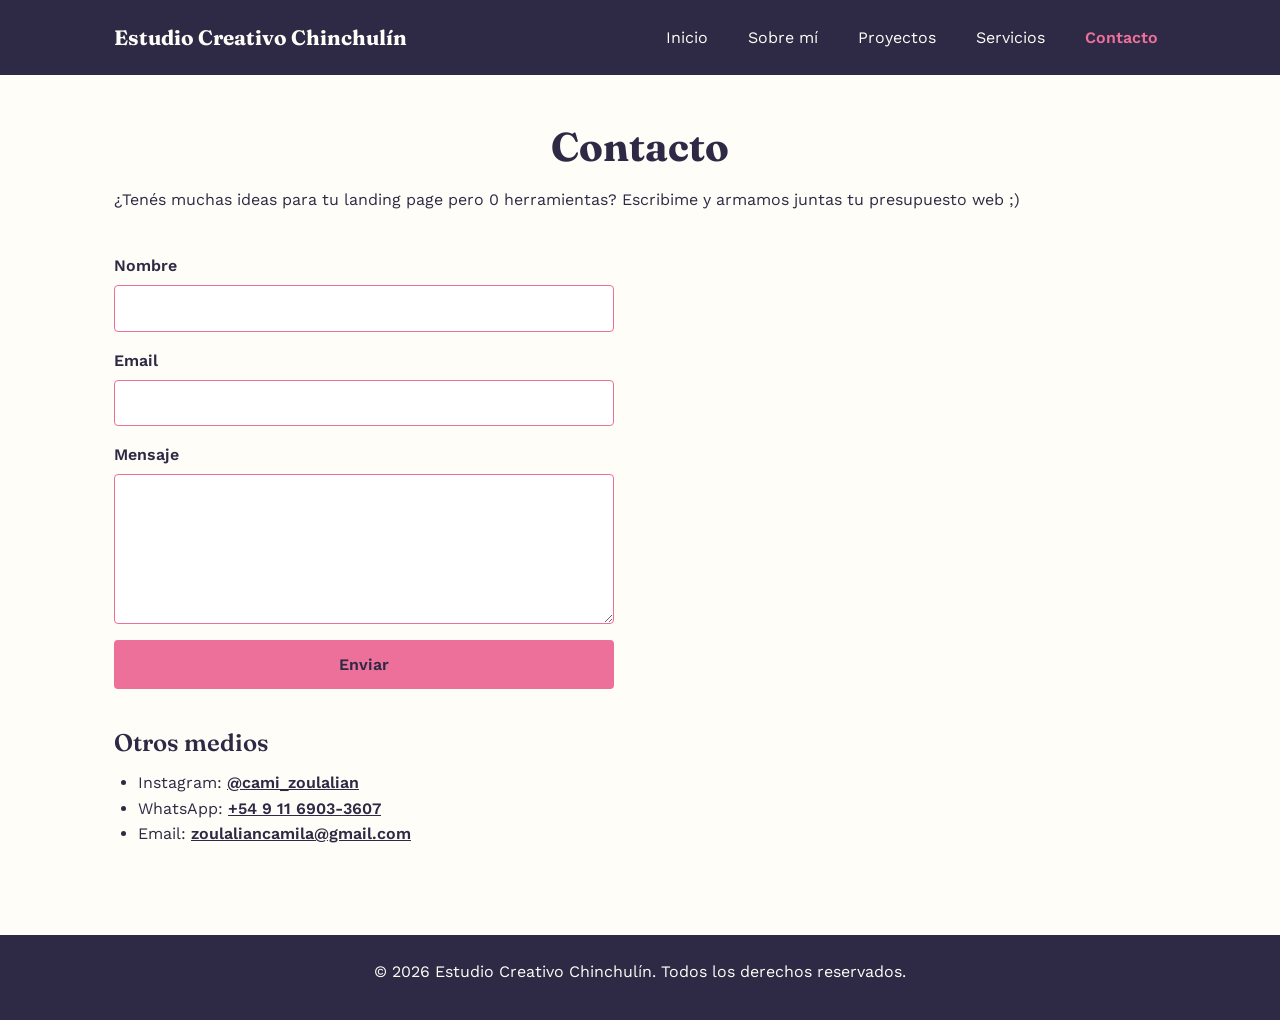
<file: pages/contacto.html>
<!DOCTYPE html>
<html lang="es">
<head>
  <meta charset="UTF-8">
  <meta name="viewport" content="width=device-width, initial-scale=1.0">
  <title>Contacto | Camila</title>
  <meta name="description" content="Contactá a Estudio Creativo Chinchulín para tu próxima landing page: formulario de contacto, Instagram, WhatsApp y email.">
  <meta name="keywords" content="landing page, presupuesto web, contacto freelancer">
  <meta name="robots" content="index, follow">

  <link rel="preconnect" href="https://fonts.googleapis.com">
  <link rel="preconnect" href="https://fonts.gstatic.com" crossorigin>
  <link href="https://fonts.googleapis.com/css2?family=Fraunces:wght@600;700&family=Work+Sans:wght@400;500;600&display=swap" rel="stylesheet">

  <link rel="stylesheet" href="https://cdn.jsdelivr.net/npm/bootstrap@5.3.3/dist/css/bootstrap.min.css">
  <link rel="stylesheet" href="https://cdn.jsdelivr.net/npm/aos@2.3.4/dist/aos.css">
  <link rel="stylesheet" href="../styles/style.css">
</head>
<body>

  <header>
    <nav class="navbar navbar-expand-lg navbar-dark navbar-chinchulin">
      <div class="container contenedor">
        <a class="navbar-brand" href="../index.html">Estudio Creativo Chinchulín</a>
        <button class="navbar-toggler" type="button" data-bs-toggle="collapse" data-bs-target="#navbarPrincipal" aria-controls="navbarPrincipal" aria-expanded="false" aria-label="Abrir menú de navegación">
          <span class="navbar-toggler-icon"></span>
        </button>
        <div class="collapse navbar-collapse" id="navbarPrincipal">
          <ul class="navbar-nav ms-lg-auto gap-lg-4">
            <li class="nav-item"><a class="nav-link" href="../index.html">Inicio</a></li>
            <li class="nav-item"><a class="nav-link" href="sobre-mi.html">Sobre mí</a></li>
            <li class="nav-item"><a class="nav-link" href="proyectos.html">Proyectos</a></li>
            <li class="nav-item"><a class="nav-link" href="servicios.html">Servicios</a></li>
            <li class="nav-item"><a class="nav-link active" aria-current="page" href="contacto.html">Contacto</a></li>
          </ul>
        </div>
      </div>
    </nav>
  </header>

  <main class="contenedor pagina-interna">
    <section class="seccion">
      <h1>Contacto</h1>
      <p>¿Tenés muchas ideas para tu landing page pero 0 herramientas? Escribime y armamos juntas tu presupuesto web ;)</p>
    </section>

    <section class="seccion">
      <form class="formulario-contacto">
        <div class="campo">
          <label for="nombre">Nombre</label>
          <input type="text" id="nombre" name="nombre" required>
        </div>

        <div class="campo">
          <label for="email">Email</label>
          <input type="email" id="email" name="email" required>
        </div>

        <div class="campo">
          <label for="mensaje">Mensaje</label>
          <textarea id="mensaje" name="mensaje" rows="5" required></textarea>
        </div>

        <button type="submit" class="boton boton-accent">Enviar</button>
      </form>
    </section>

    <section class="seccion">
      <article>
        <h2>Otros medios</h2>
        <ul class="lista-skills">
          <li>Instagram: <a class="enlace" href="https://instagram.com/cami_zoulalian" target="_blank" rel="noopener noreferrer">@cami_zoulalian</a></li>
          <li>WhatsApp: <a class="enlace" href="https://wa.me/5491169033607" target="_blank" rel="noopener noreferrer">+54 9 11 6903-3607</a></li>
          <li>Email: <a class="enlace" href="mailto:zoulaliancamila@gmail.com">zoulaliancamila@gmail.com</a></li>
        </ul>
      </article>
    </section>
  </main>

  <footer class="sitio-footer">
    <div class="contenedor">
      <p>&copy; 2026 Estudio Creativo Chinchulín. Todos los derechos reservados.</p>
    </div>
  </footer>

  <script src="https://cdn.jsdelivr.net/npm/bootstrap@5.3.3/dist/js/bootstrap.bundle.min.js"></script>
  <script src="https://cdn.jsdelivr.net/npm/aos@2.3.4/dist/aos.js"></script>
  <script>
    AOS.init({ once: true, duration: 600 });
  </script>
</body>
</html>
</file>
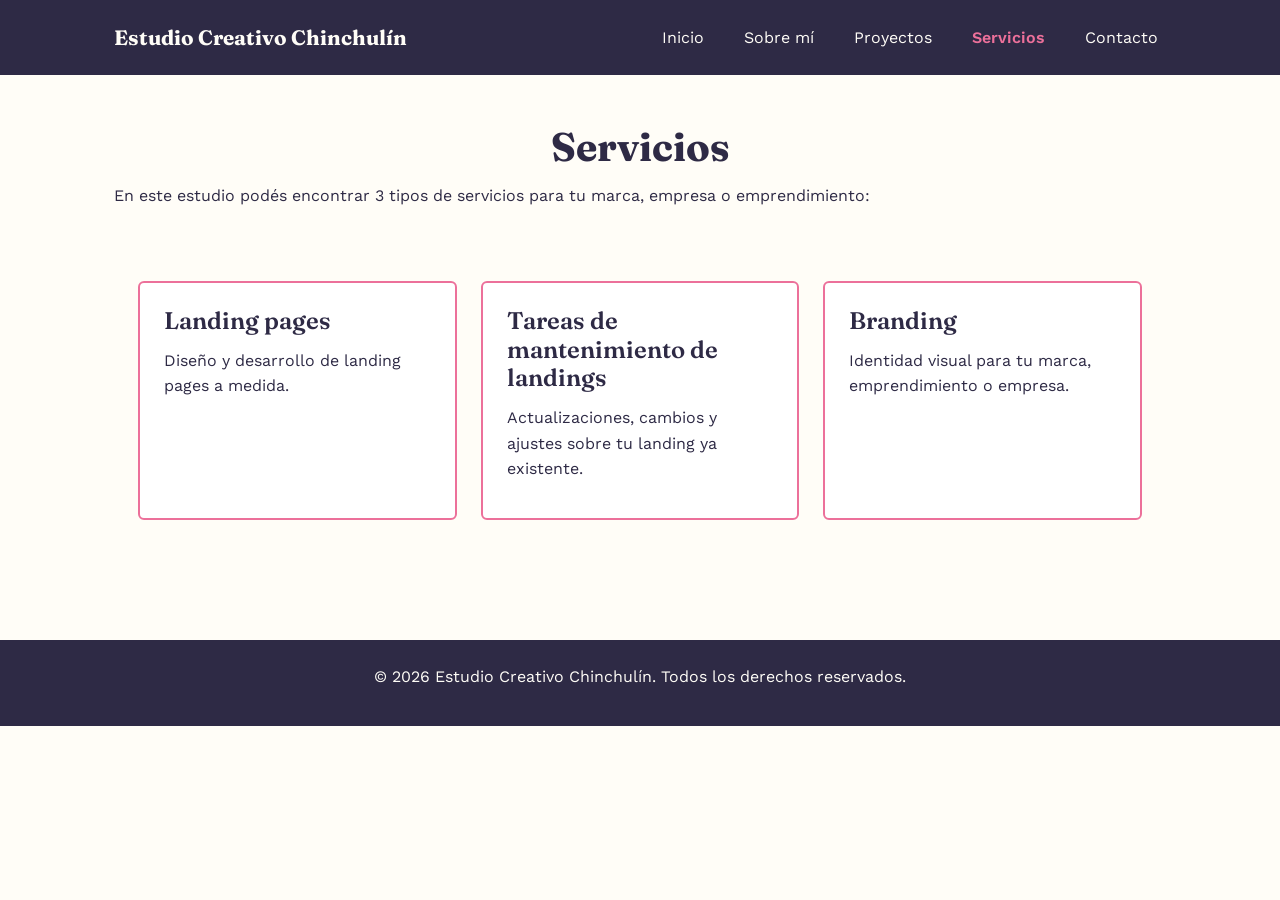
<file: pages/servicios.html>
<!DOCTYPE html>
<html lang="es">
<head>
  <meta charset="UTF-8">
  <meta name="viewport" content="width=device-width, initial-scale=1.0">
  <title>Servicios | Camila</title>
  <meta name="description" content="Servicios de Estudio Creativo Chinchulín: landing pages, mantenimiento de landings y branding para tu marca o emprendimiento.">
  <meta name="keywords" content="landing pages, mantenimiento, branding, identidad visual">
  <meta name="robots" content="index, follow">

  <link rel="preconnect" href="https://fonts.googleapis.com">
  <link rel="preconnect" href="https://fonts.gstatic.com" crossorigin>
  <link href="https://fonts.googleapis.com/css2?family=Fraunces:wght@600;700&family=Work+Sans:wght@400;500;600&display=swap" rel="stylesheet">

  <link rel="stylesheet" href="https://cdn.jsdelivr.net/npm/bootstrap@5.3.3/dist/css/bootstrap.min.css">
  <link rel="stylesheet" href="https://cdn.jsdelivr.net/npm/aos@2.3.4/dist/aos.css">
  <link rel="stylesheet" href="../styles/style.css">
</head>
<body>

  <header>
    <nav class="navbar navbar-expand-lg navbar-dark navbar-chinchulin">
      <div class="container contenedor">
        <a class="navbar-brand" href="../index.html">Estudio Creativo Chinchulín</a>
        <button class="navbar-toggler" type="button" data-bs-toggle="collapse" data-bs-target="#navbarPrincipal" aria-controls="navbarPrincipal" aria-expanded="false" aria-label="Abrir menú de navegación">
          <span class="navbar-toggler-icon"></span>
        </button>
        <div class="collapse navbar-collapse" id="navbarPrincipal">
          <ul class="navbar-nav ms-lg-auto gap-lg-4">
            <li class="nav-item"><a class="nav-link" href="../index.html">Inicio</a></li>
            <li class="nav-item"><a class="nav-link" href="sobre-mi.html">Sobre mí</a></li>
            <li class="nav-item"><a class="nav-link" href="proyectos.html">Proyectos</a></li>
            <li class="nav-item"><a class="nav-link active" aria-current="page" href="servicios.html">Servicios</a></li>
            <li class="nav-item"><a class="nav-link" href="contacto.html">Contacto</a></li>
          </ul>
        </div>
      </div>
    </nav>
  </header>

  <main class="contenedor pagina-interna">
    <section class="seccion contenido-flex">
      <h1>Servicios</h1>
      <p>En este estudio podés encontrar 3 tipos de servicios para tu marca, empresa o emprendimiento:</p>
    </section>

    <section class="seccion grilla-servicios">
      <article class="tarjeta tarjeta-landing" data-aos="fade-up" data-aos-delay="0">
        <h2 class="tarjeta-titulo">Landing pages</h2>
        <p>Diseño y desarrollo de landing pages a medida.</p>
      </article>

      <article class="tarjeta tarjeta-mantenimiento" data-aos="fade-up" data-aos-delay="100">
        <h2 class="tarjeta-titulo">Tareas de mantenimiento de landings</h2>
        <p>Actualizaciones, cambios y ajustes sobre tu landing ya existente.</p>
      </article>

      <article class="tarjeta tarjeta-branding" data-aos="fade-up" data-aos-delay="200">
        <h2 class="tarjeta-titulo">Branding</h2>
        <p>Identidad visual para tu marca, emprendimiento o empresa.</p>
      </article>
    </section>
  </main>

  <footer class="sitio-footer">
    <div class="contenedor">
      <p>&copy; 2026 Estudio Creativo Chinchulín. Todos los derechos reservados.</p>
    </div>
  </footer>

  <script src="https://cdn.jsdelivr.net/npm/bootstrap@5.3.3/dist/js/bootstrap.bundle.min.js"></script>
  <script src="https://cdn.jsdelivr.net/npm/aos@2.3.4/dist/aos.js"></script>
  <script>
    AOS.init({ once: true, duration: 600 });
  </script>
</body>
</html>
</file>
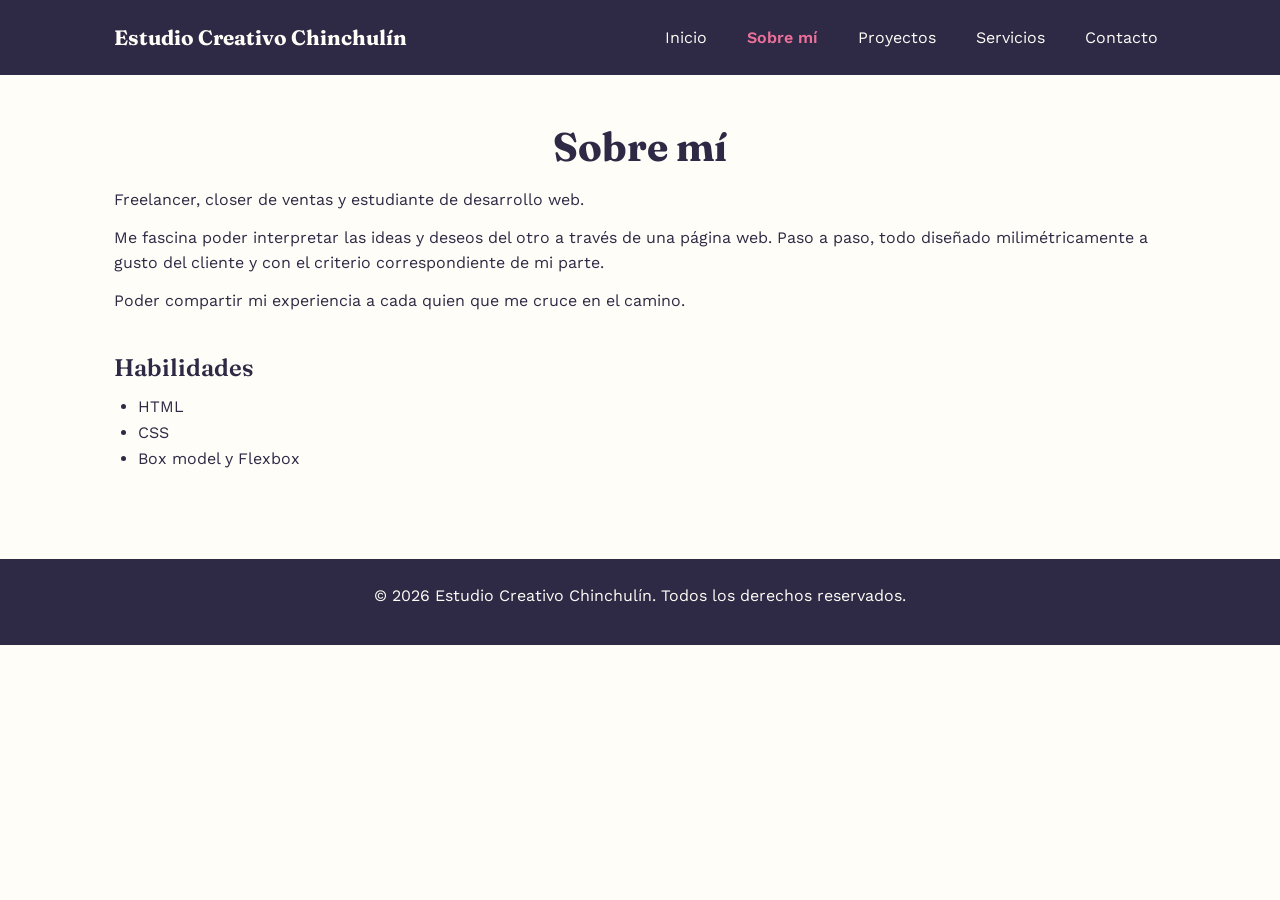
<file: pages/sobre-mi.html>
<!DOCTYPE html>
<html lang="es">
<head>
  <meta charset="UTF-8">
  <meta name="viewport" content="width=device-width, initial-scale=1.0">
  <title>Sobre mí | Camila</title>
  <meta name="description" content="Conocé a Camila: freelancer, closer de ventas y estudiante de desarrollo web, creadora de Estudio Creativo Chinchulín.">
  <meta name="keywords" content="freelancer, desarrollo web, HTML, CSS, Box model, Flexbox">
  <meta name="robots" content="index, follow">

  <link rel="preconnect" href="https://fonts.googleapis.com">
  <link rel="preconnect" href="https://fonts.gstatic.com" crossorigin>
  <link href="https://fonts.googleapis.com/css2?family=Fraunces:wght@600;700&family=Work+Sans:wght@400;500;600&display=swap" rel="stylesheet">

  <link rel="stylesheet" href="https://cdn.jsdelivr.net/npm/bootstrap@5.3.3/dist/css/bootstrap.min.css">
  <link rel="stylesheet" href="https://cdn.jsdelivr.net/npm/aos@2.3.4/dist/aos.css">
  <link rel="stylesheet" href="../styles/style.css">
</head>
<body>

  <header>
    <nav class="navbar navbar-expand-lg navbar-dark navbar-chinchulin">
      <div class="container contenedor">
        <a class="navbar-brand" href="../index.html">Estudio Creativo Chinchulín</a>
        <button class="navbar-toggler" type="button" data-bs-toggle="collapse" data-bs-target="#navbarPrincipal" aria-controls="navbarPrincipal" aria-expanded="false" aria-label="Abrir menú de navegación">
          <span class="navbar-toggler-icon"></span>
        </button>
        <div class="collapse navbar-collapse" id="navbarPrincipal">
          <ul class="navbar-nav ms-lg-auto gap-lg-4">
            <li class="nav-item"><a class="nav-link" href="../index.html">Inicio</a></li>
            <li class="nav-item"><a class="nav-link active" aria-current="page" href="sobre-mi.html">Sobre mí</a></li>
            <li class="nav-item"><a class="nav-link" href="proyectos.html">Proyectos</a></li>
            <li class="nav-item"><a class="nav-link" href="servicios.html">Servicios</a></li>
            <li class="nav-item"><a class="nav-link" href="contacto.html">Contacto</a></li>
          </ul>
        </div>
      </div>
    </nav>
  </header>

  <main class="contenedor pagina-interna">
    <section class="seccion">
      <h1>Sobre mí</h1>
      <article>
        <p>Freelancer, closer de ventas y estudiante de desarrollo web.</p>
        <p>Me fascina poder interpretar las ideas y deseos del otro a través de una página web. Paso a paso, todo diseñado milimétricamente a gusto del cliente y con el criterio correspondiente de mi parte.</p>
        <p>Poder compartir mi experiencia a cada quien que me cruce en el camino.</p>
      </article>
    </section>

    <section class="seccion">
      <h2>Habilidades</h2>
      <ul class="lista-skills">
        <li>HTML</li>
        <li>CSS</li>
        <li>Box model y Flexbox</li>
      </ul>
    </section>
  </main>

  <footer class="sitio-footer">
    <div class="contenedor">
      <p>&copy; 2026 Estudio Creativo Chinchulín. Todos los derechos reservados.</p>
    </div>
  </footer>

  <script src="https://cdn.jsdelivr.net/npm/bootstrap@5.3.3/dist/js/bootstrap.bundle.min.js"></script>
  <script src="https://cdn.jsdelivr.net/npm/aos@2.3.4/dist/aos.js"></script>
  <script>
    AOS.init({ once: true, duration: 600 });
  </script>
</body>
</html>
</file>
<file: styles/style.css>
* {
  box-sizing: border-box;
  margin: 0;
  padding: 0;
}

body {
  font-family: "Work Sans", sans-serif;
  background-color: #FFFDF7;
  color: #2E2A45;
  line-height: 1.6;
}

.contenedor {
  max-width: 1100px;
  margin: 0 auto;
  padding: 0 1.5rem;
}

.pagina-interna {
  padding: 3rem 1.5rem;
}

.seccion {
  margin-bottom: 2.5rem;
}

.lista-skills {
  list-style: disc;
  padding-left: 1.5rem;
}

h1 {
  font-family: "Fraunces", serif;
  font-size: 2.5rem;
  font-weight: 700;
  text-align: center;
  margin-bottom: 1rem;
}

h2 {
  font-family: "Fraunces", serif;
  font-size: 1.5rem;
  font-weight: 600;
  margin-bottom: 0.75rem;
}

p {
  font-size: 1rem;
  font-weight: 400;
  margin-bottom: 0.75rem;
}

.navbar-chinchulin {
  background-color: #2E2A45;
  padding: 1rem 0;
}
.navbar-chinchulin .navbar-brand {
  font-family: "Fraunces", serif;
  font-weight: 700;
  font-size: 1.1rem;
  color: #FFFDF7;
}
@media (min-width: 768px) {
  .navbar-chinchulin .navbar-brand {
    font-size: 1.3rem;
  }
}

.navbar-chinchulin .nav-link {
  color: #FFFDF7;
  font-weight: 400;
  transition: color 0.2s ease;
}
.navbar-chinchulin .nav-link:hover, .navbar-chinchulin .nav-link:focus {
  color: #A9DEF9;
}
.navbar-chinchulin .nav-link:active {
  color: #EC709A;
}
.navbar-chinchulin .nav-link.active {
  color: #EC709A;
  font-weight: 600;
}
.navbar-chinchulin .navbar-toggler {
  border-color: #FFFDF7;
  transition: box-shadow 0.2s ease, transform 0.15s ease;
}
.navbar-chinchulin .navbar-toggler:focus {
  outline: none;
  box-shadow: 0 0 0 3px #A9DEF9;
}
.navbar-chinchulin .navbar-toggler:active {
  transform: scale(0.95);
}

@keyframes heroEntrada {
  from {
    opacity: 0;
    transform: translateY(20px);
  }
  to {
    opacity: 1;
    transform: translateY(0);
  }
}
.hero {
  margin-top: 1.5rem;
  padding: 4rem 1.5rem;
  text-align: center;
  background-color: #F5E8AA;
  border-radius: 16px;
}
@media (min-width: 768px) {
  .hero {
    padding: 5rem 2.5rem;
  }
}

.hero-contenido {
  display: flex;
  flex-direction: column;
  align-items: center;
  text-align: center;
  gap: 1.25rem;
  animation: heroEntrada 0.8s ease-out both;
}
.hero-contenido > * {
  margin-bottom: 0;
}

.contenido-flex {
  display: flex;
  flex-direction: column;
  gap: 0.75rem;
}
.contenido-flex > * {
  margin-bottom: 0;
}

.hero-titulo {
  text-align: center;
}

.hero-texto {
  max-width: 600px;
  color: #2E2A45;
}

.boton {
  display: inline-block;
  padding: 0.75rem 1.5rem;
  border-radius: 4px;
  text-decoration: none;
  font-weight: 600;
  font-family: "Work Sans", sans-serif;
  border: none;
  cursor: pointer;
  transition: background-color 0.2s ease, color 0.2s ease, transform 0.15s ease, box-shadow 0.2s ease;
}

.boton-accent {
  background-color: #EC709A;
  color: #2E2A45;
}
.boton-accent:hover {
  background-color: #A9DEF9;
}
.boton-accent:focus {
  outline: none;
  box-shadow: 0 0 0 3px #A9DEF9;
}
.boton-accent:active {
  background-color: #EC709A;
  transform: scale(0.97);
}

.enlace {
  color: #2E2A45;
  font-weight: 600;
  text-decoration: underline;
  transition: color 0.2s ease;
}
.enlace:hover, .enlace:focus {
  color: rgb(37.3333333333%, 44.7058823529%, 55.2941176471%);
}
.enlace:active {
  color: rgb(66.4705882353%, 34.3137254902%, 48.7254901961%);
}

.grilla-servicios {
  display: grid;
  grid-template-areas: "landing" "mantenimiento" "branding";
  grid-template-columns: 1fr;
  gap: 1.5rem;
  padding: 2rem 1.5rem;
}
.grilla-servicios .tarjeta-landing {
  grid-area: landing;
}
.grilla-servicios .tarjeta-mantenimiento {
  grid-area: mantenimiento;
}
.grilla-servicios .tarjeta-branding {
  grid-area: branding;
}
@media (min-width: 768px) {
  .grilla-servicios {
    grid-template-areas: "landing mantenimiento" "branding branding";
    grid-template-columns: repeat(2, 1fr);
  }
}
@media (min-width: 1024px) {
  .grilla-servicios {
    grid-template-areas: "landing mantenimiento branding";
    grid-template-columns: repeat(3, 1fr);
  }
}

.tarjeta-proyecto, .tarjeta {
  background-color: #FFFFFF;
  border: 2px solid #EC709A;
}

.tarjeta {
  border-radius: 6px;
  padding: 1.5rem;
  transition: transform 0.2s ease, box-shadow 0.2s ease, border-color 0.2s ease;
}
.tarjeta:hover {
  transform: translateY(-4px);
  box-shadow: 0 10px 24px rgba(46, 42, 69, 0.15);
  border-color: #A9DEF9;
}

.tarjeta-titulo {
  color: #2E2A45;
}

.tarjeta-proyecto {
  border-radius: 12px;
  transform-origin: bottom center;
  transition: transform 0.35s ease, box-shadow 0.35s ease, border-color 0.35s ease;
}
.tarjeta-proyecto:hover, .tarjeta-proyecto:focus-within {
  transform: perspective(900px) translateY(-10px) translateZ(15px) rotateX(6deg) rotateY(6deg) scale(1.03);
  box-shadow: 0 22px 32px rgba(46, 42, 69, 0.15);
  border-color: #A9DEF9;
}
.tarjeta-proyecto:active {
  transform: perspective(900px) translateY(-4px) translateZ(6px) rotateX(2deg) rotateY(2deg);
}
.tarjeta-proyecto .card-title {
  font-family: "Fraunces", serif;
  color: #2E2A45;
}

.galeria {
  padding: 3rem 1.5rem;
}
.galeria h2 {
  text-align: center;
}

.carousel-chinchulin .carousel-item a {
  display: block;
  transition: transform 0.35s ease, box-shadow 0.35s ease;
}
.carousel-chinchulin .carousel-item a:hover, .carousel-chinchulin .carousel-item a:focus-within {
  transform: perspective(900px) translateY(-10px) translateZ(15px) rotateX(6deg) rotateY(6deg) scale(1.03);
  box-shadow: 0 22px 32px rgba(46, 42, 69, 0.15);
  border-color: #A9DEF9;
}
.carousel-chinchulin .carousel-item img {
  height: 380px;
  object-fit: cover;
  border-radius: 16px;
}
.carousel-chinchulin .carousel-caption {
  bottom: 1.5rem;
  background-color: rgba(46, 42, 69, 0.75);
  border-radius: 12px;
  padding: 0.75rem 1.5rem;
}
.carousel-chinchulin .carousel-caption p {
  font-family: "Fraunces", serif;
  color: #FFFDF7;
  margin-bottom: 0;
}
.carousel-chinchulin .carousel-control-prev,
.carousel-chinchulin .carousel-control-next {
  transition: opacity 0.2s ease, transform 0.15s ease;
}
.carousel-chinchulin .carousel-control-prev:focus,
.carousel-chinchulin .carousel-control-next:focus {
  outline: none;
  opacity: 0.9;
}
.carousel-chinchulin .carousel-control-prev:active,
.carousel-chinchulin .carousel-control-next:active {
  transform: scale(0.92);
}
.carousel-chinchulin .carousel-indicators [data-bs-target] {
  background-color: #2E2A45;
  transition: background-color 0.2s ease, transform 0.2s ease;
}
.carousel-chinchulin .carousel-indicators [data-bs-target]:hover {
  background-color: #A9DEF9;
}
.carousel-chinchulin .carousel-indicators [data-bs-target]:focus {
  outline: none;
  box-shadow: 0 0 0 3px #A9DEF9;
}
.carousel-chinchulin .carousel-indicators .active {
  background-color: #EC709A;
}

.formulario-contacto {
  display: flex;
  flex-direction: column;
  gap: 1rem;
  max-width: 500px;
}

.campo {
  display: flex;
  flex-direction: column;
  gap: 0.4rem;
}
.campo label {
  font-weight: 600;
}
.campo input,
.campo textarea {
  font-family: "Work Sans", sans-serif;
  padding: 0.6rem;
  border: 1px solid #EC709A;
  border-radius: 4px;
  transition: border-color 0.2s ease, box-shadow 0.2s ease;
}
.campo input:focus,
.campo textarea:focus {
  outline: none;
  box-shadow: 0 0 0 3px #A9DEF9;
  border-color: #A9DEF9;
}
.campo input:active,
.campo textarea:active {
  border-color: #EC709A;
}

.sitio-footer {
  background-color: #2E2A45;
  color: #FFFDF7;
  padding: 1.5rem 0;
  text-align: center;
  font-size: 0.9rem;
}
</file>
